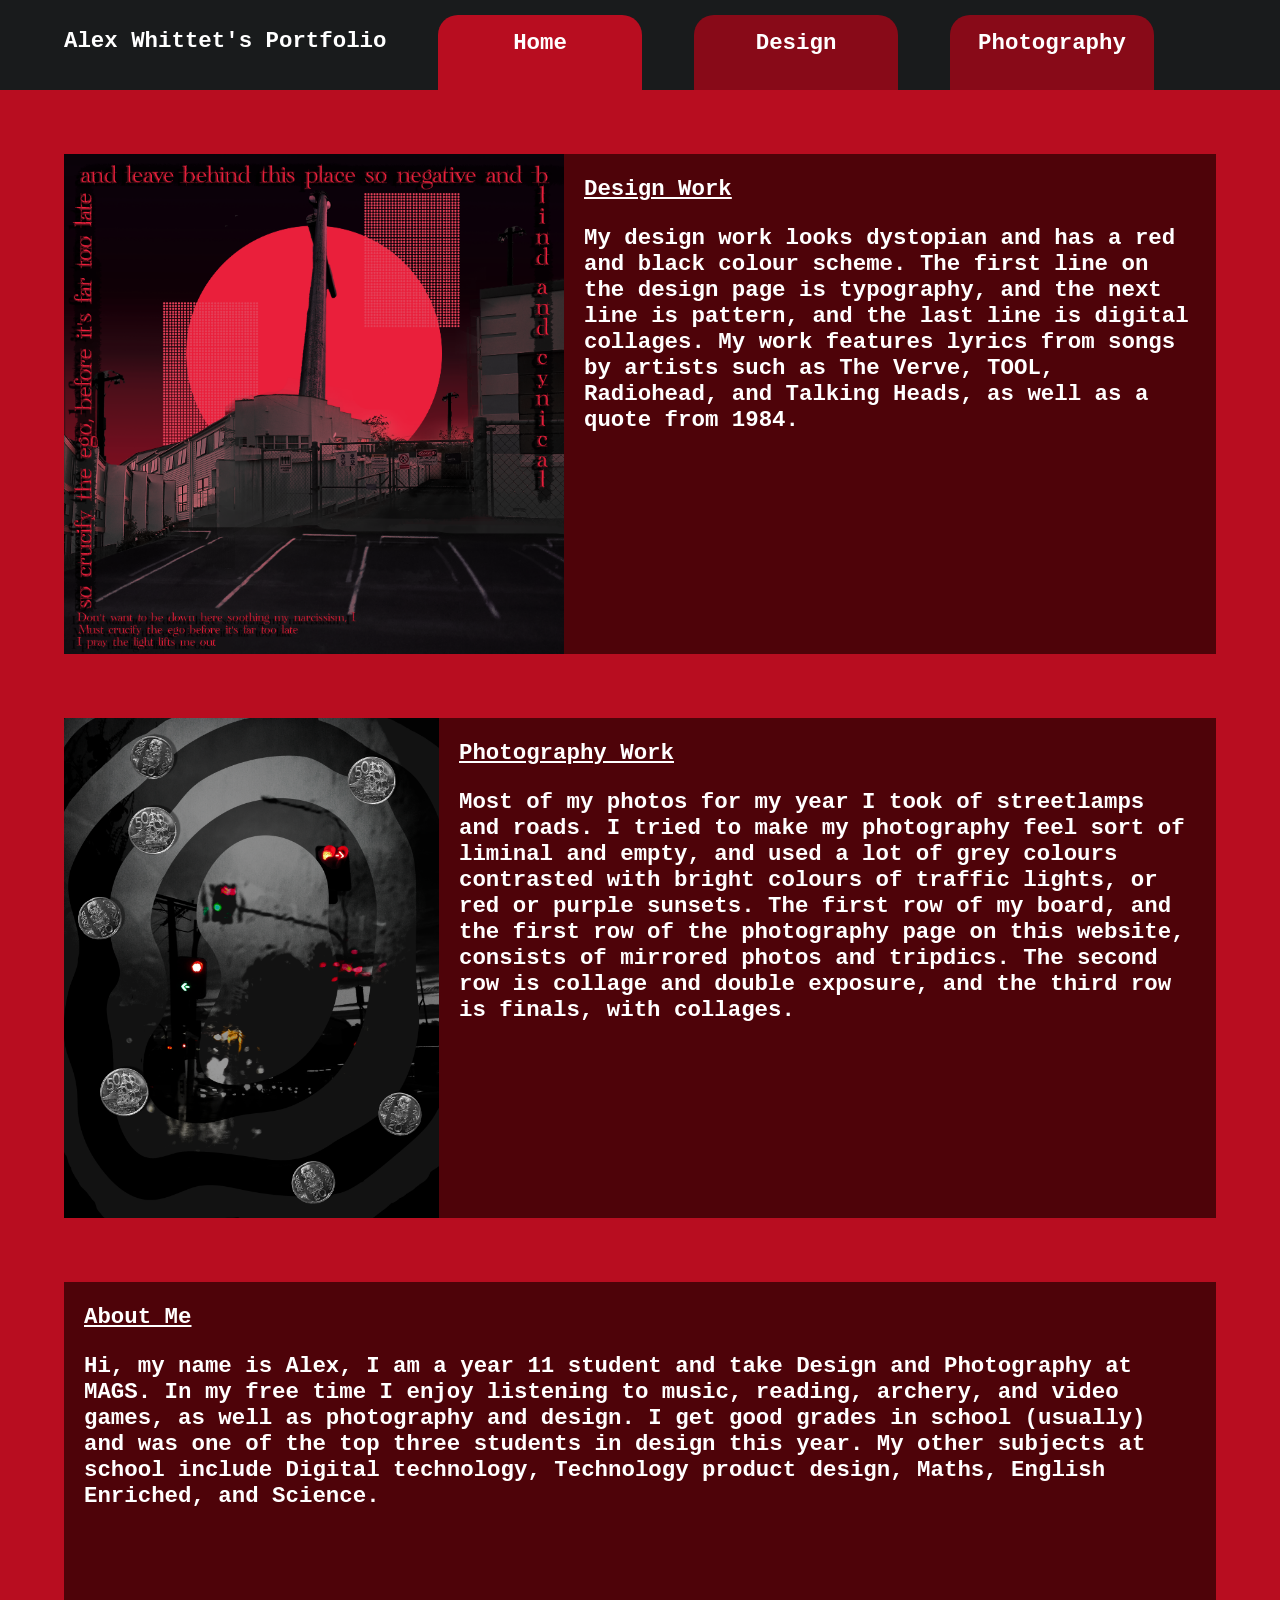
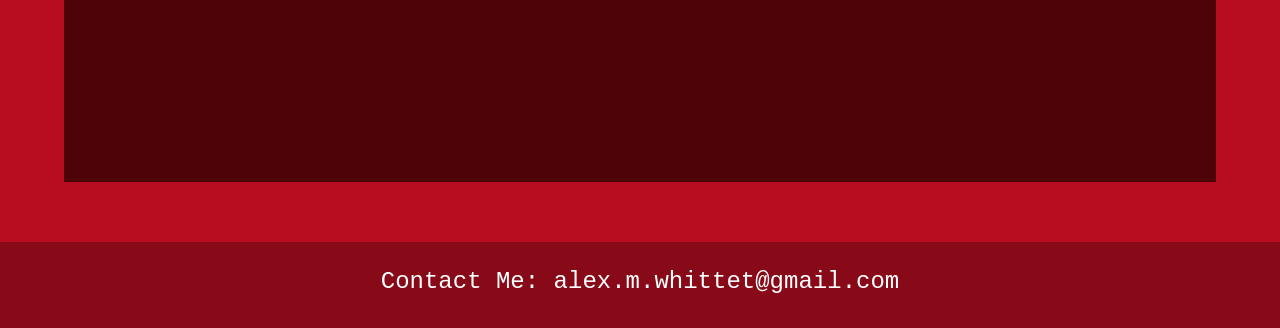
<file: index.html>
<!DOCTYPE html>
<html>
    <head>    
        <title>Home - Alex's Portfolio</title>
        <link rel="stylesheet" href="./styles/styles.css">
    </head>

    <body>
        <div class="header">

            <div class="title">
                Alex Whittet's Portfolio
            </div>


            <a href="./index.html" class="home-button">
                Home
            </a> 

            <a href="./design.html" class="design-button">
                Design
            </a>

            <a href="./photography.html" class="photo-button">
                Photography
            </a>


        </div>
        
        <div class="background">  
            
            <div class="textbox1">
                <img src="./images/design_final.png" class="design_final">
                
                <div class="text1">
                    <h1>
                        <div class="title1">
                            <p>Design Work</p>
                        </div>
                        <p>My design work looks dystopian and has a red and black colour scheme. The first line on the design page is typography, and the next line is pattern, and the last line is digital collages. My work features lyrics from songs by artists such as The Verve, TOOL, Radiohead, and Talking Heads, as well as a quote from 1984.   </p>
                    </h1>
                </div>

            </div>

            <div class="textbox2">
                <img src="./images/photo_final.png" class="photo_final">

                <div class="text2">
                    <h1>
                        <div class="title2">
                            <p>Photography Work</p>
                        </div>
                        <p>Most of my photos for my year I took of streetlamps and roads. I tried to make my photography feel sort of liminal and empty, and used a lot of grey colours contrasted with bright colours of traffic lights, or red or purple sunsets. The first row of my board, and the first row of the photography page on this website, consists of mirrored photos and tripdics. The second row is collage and double exposure, and the third row is finals, with collages. </p>
                    </h1>
                </div>
            </div>

            <div class="textbox3">
                <div class="text3">
                    <h1>
                        <div class="title3">
                            <p>About Me</p>
                        </div>
                        <p>Hi, my name is Alex, I am a year 11 student and take Design and Photography at MAGS. In my free time I enjoy listening to music, reading, archery, and video games, as well as photography and design. I get good grades in school (usually) and was one of the top three students in design this year. My other subjects at school include Digital technology, Technology product design, Maths, English Enriched, and Science. </p>
                    </h1>
                </div>    
            </div>

        </div>

        <div class="footer">
            Contact Me: alex.m.whittet@gmail.com
        </div>


    </body>
</html>
</file>
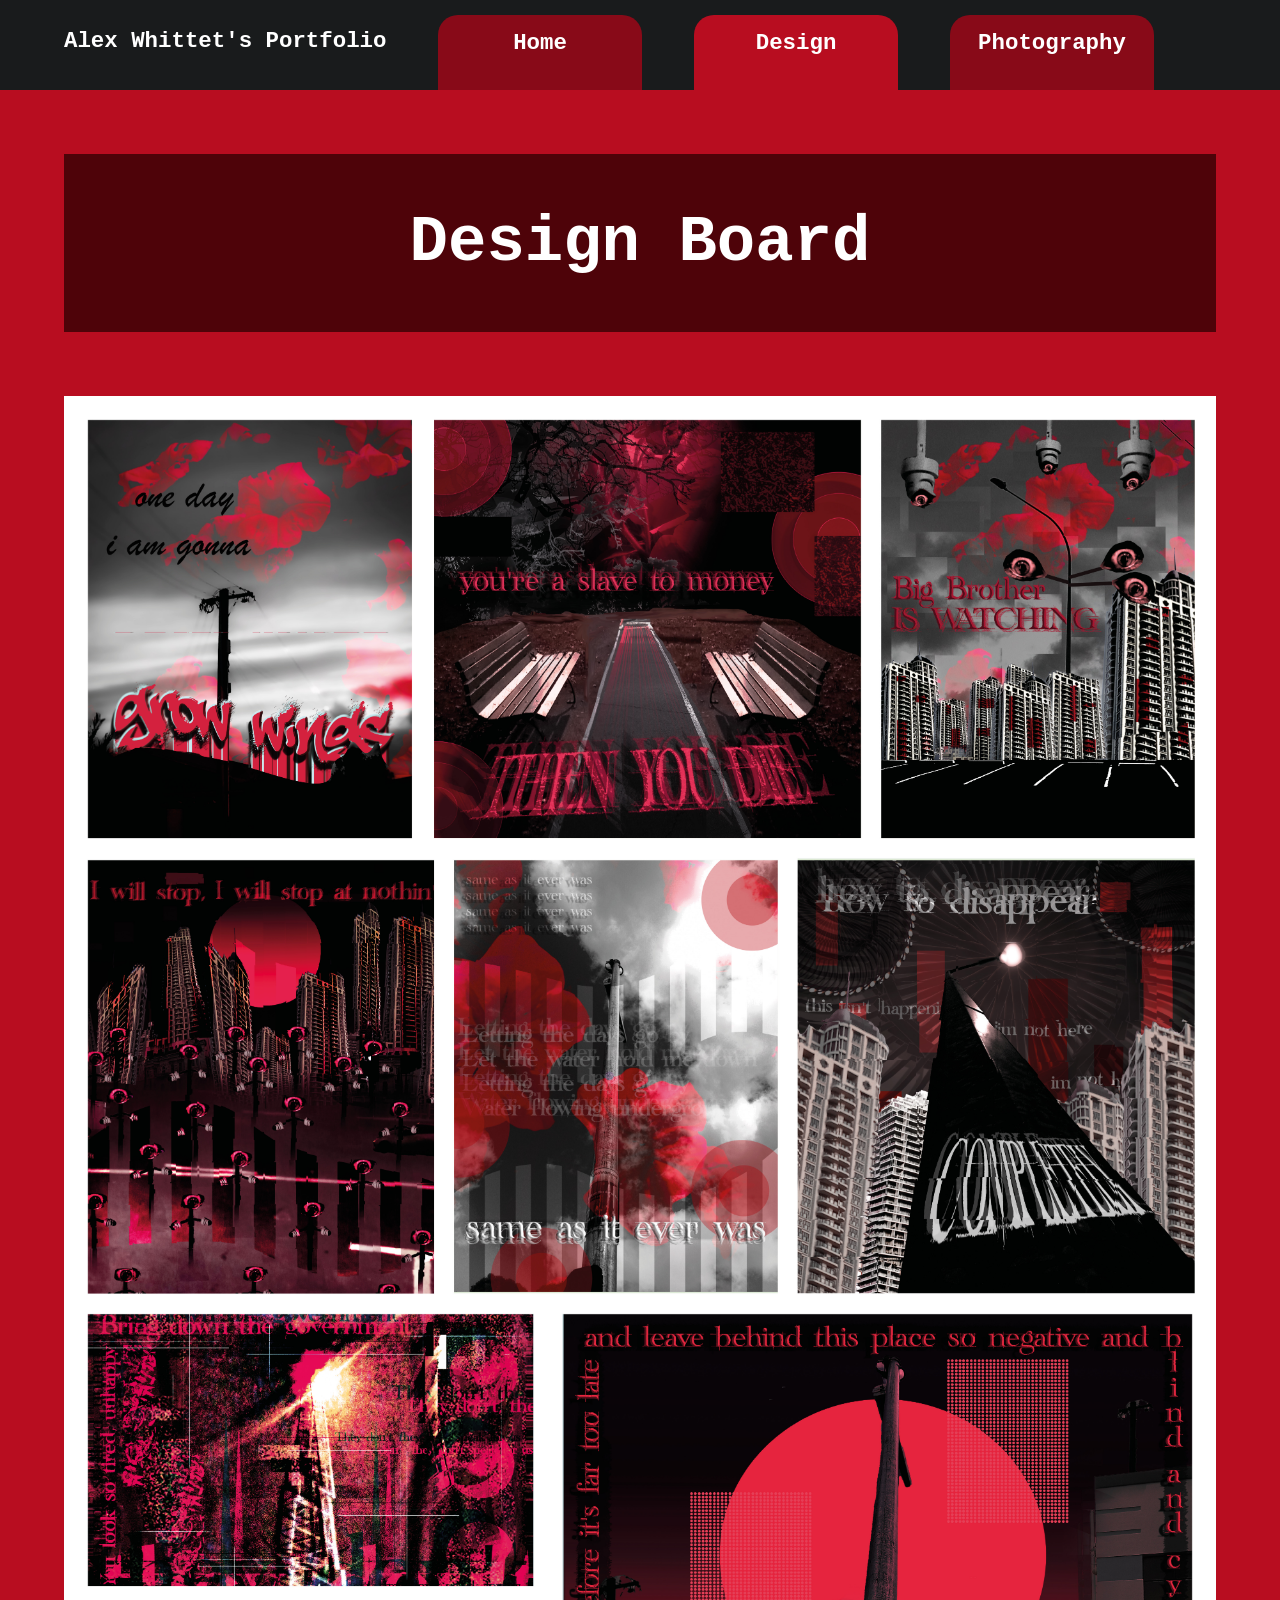
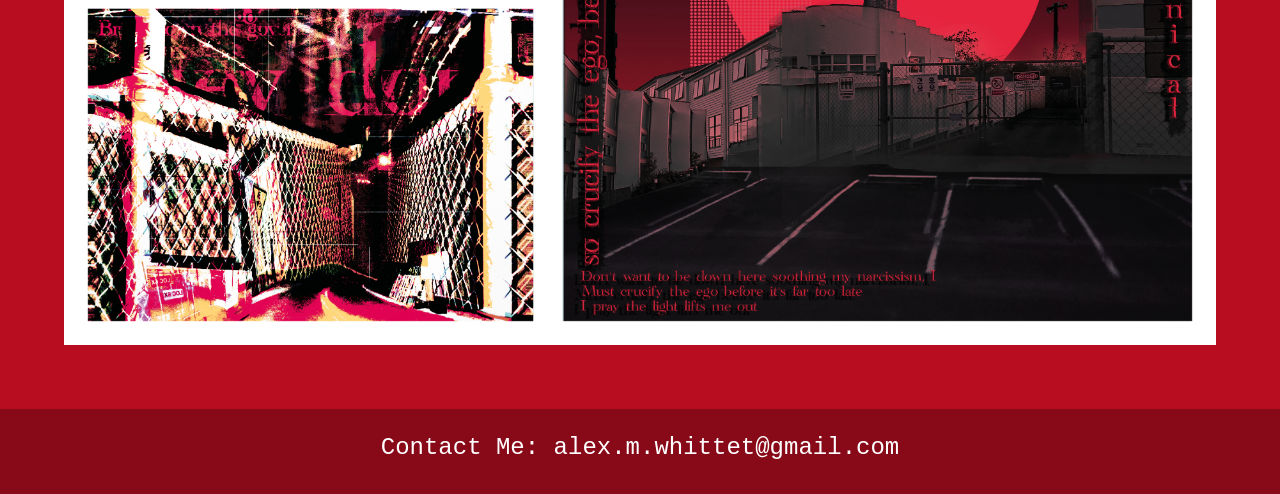
<file: design.html>
<!DOCTYPE html>
<html>
    <head>    
        <title>Design - Alex's Portfolio</title>
        <link rel="stylesheet" href="./styles/design_stylesheet.css">
    </head>

    <body>
        <div class="header">

            <div class="title">
                Alex Whittet's Portfolio
            </div>

            <a href="./index.html" class="home-button">
                Home
            </a> 

            <a href="./design.html" class="design-button">
                Design
            </a>

            <a href="./photography.html" class="photo-button">
                Photography
            </a>

        </div>

        <div class="background"> 
            <div class="design-banner">
                
                <h2>Design Board</h2>
                
            </div>

            <div class="design-board">
                <img src="./images/design_board.jpg" class="design-board-image">
            </div>  
    
        </div>

        <div class="footer">
            Contact Me: alex.m.whittet@gmail.com
        </div>
    </body>
</file>
<file: styles/styles.css>
body {
    margin: 0%;
    background-color: #B80D20;
}

/* header or navigation bar */
.header {
    width: 100%;
    height: 75px;
    background-color: #191B1C;
    font-size: 140%;
    color: #fff;
    font-weight: bolder;
    font-family: 'Courier New', Courier, monospace;
    padding-top: 15px;
    border-radius: 0px;
    display:flex;
}

/* title on the navbar. "Alex Whittet's Portfolio" */
.title {
    padding-left: 5%;
    padding-right: 0px;
    padding-top: 13px;
}

/* makes the buttons on the navbar highlighted when hovered over. */
a:hover, a:active {
    background-color: #B80D20;
}

/* home button on the navbar, takes the user to the homepage */
.home-button {
    border-top-left-radius: 20px;
    border-top-right-radius: 20px;
    width: 12%;
    height: 45px;
    margin-left: 4%;
    background-color: #B80D20;
    color: white;
    padding: 15px 2%;
    text-align: center;
    text-decoration: none;
    display: inline-block;
}

/* design button, takes the user to the design page */
.design-button {
    border-top-left-radius: 20px;
    border-top-right-radius: 20px;
    width: 12%;
    background-color: #880A18;
    height: 45px;
    margin-left: 4%;

    color: white;
    padding: 15px 2%;
    text-align: center;
    text-decoration: none;
    display: inline-block;
}

/* photography button, takes the user to the photography page */
.photo-button {
    border-top-left-radius: 20px;
    border-top-right-radius: 20px;
    width: 12%;
    height: 45px;
    margin-left: 4%;
    background-color: #880A18;
    color: white;
    padding: 15px 2%;
    text-align: center;
    text-decoration: none;
    display: inline-block;
}

/* red background of the website */
.background {
    width: 100%;
    height: 150%;
    background-color:#B80D20 ;
}

/* dark red box for design work */
.textbox1 {
    display: flex;
    background-color: #4E0309;
    width: 90%;
    height: 500px;
    margin-bottom: 60px;
    margin-left: 5%;
    margin-right: 5%;
    margin-top: 5%;
}

/* design image */
.design_final {
    width: auto;
    height: 100%;
    object-fit: cover;
}

/* title - "Design Work" */
.title1 {
    font-weight: bolder;
    text-decoration: underline;
}

/* text box - design */
.text1 {
    margin-left: 20px;
    margin-right: 20px;
    color: #fff;
    font-family: 'Courier New', Courier, monospace;
    font-size: 70%;
}

/* dark red box for photography work */
.textbox2 {
    display: flex;
    background-color: #4E0309;
    width: 90%;
    height: 500px;
    margin-bottom: 60px;
    margin-left: 5%;
    margin-right: 5%;
    margin-top: 5%;
}

/* photography image */
.photo_final {
    width: auto;
    height: 100%;
    object-fit: cover;
}

/* title - "Photography Work */
.title2 {
    font-weight: bolder;
    text-decoration: underline;

    width: auto;
    height: 100%;
    object-fit: cover;
}

/* text box - photography */
.text2 {
    margin-left: 20px;
    margin-right: 20px;
    color: #fff;
    font-family: 'Courier New', Courier, monospace;
    font-size: 70%;

    width: auto;
    height: 100%;
    object-fit: cover;
}

/* dark red box for about me */
.textbox3 {
    display: flex;
    background-color: #4E0309;
    width: 90%;
    height: 500px;
    margin-bottom: 60px;
    margin-left: 5%;
    margin-right: 5%;
    margin-top: 5%;
}

/* title - "About Me" */
.title3 {
    font-weight: bolder;
    text-decoration: underline;

    width: auto;
    height: 100%;
    object-fit: cover;
}

/* text box - about me */
.text3 {
    margin-left: 20px;
    margin-right: 20px;
    color: #fff;
    font-family: 'Courier New', Courier, monospace;
    font-size: 70%;

    width: auto;
    height: 100%;
    object-fit: cover;
}

/* footer - contains contact info */
.footer {
    background-color: #880A18;
    width: 100%;
    height: 60px;
    padding-top: 2%;

    color: #fff;
    font-family: 'Courier New', Courier, monospace;
    font-size: 150%;

    display: inline-flex;
    justify-content: center;
    align-content: center;
}
</file>
<file: styles/design_stylesheet.css>
body {
    margin: 0%;
    background-color: #B80D20;
}

/* header or navigation bar */
.header {
    width: 100%;
    height: 75px;
    background-color: #191B1C;
    font-size: 140%;
    color: #fff;
    font-weight: bolder;
    font-family: 'Courier New', Courier, monospace;
    padding-top: 15px;
    border-radius: 0px;
    display:flex;
}

/* title on the navbar. "Alex Whittet's Portfolio" */
.title {
    padding-left: 5%;
    padding-right: 0px;
    padding-top: 13px;
}

/* makes the buttons on the navbar highlighted when hovered over. */
a:hover, a:active {
    background-color: #B80D20;
}

/* home button on the navbar, takes the user to the homepage */
.home-button {
    border-top-left-radius: 20px;
    border-top-right-radius: 20px;
    width: 12%;
    height: 45px;
    margin-left: 4%;
    background-color: #880A18;
    color: white;
    padding: 15px 2%;
    text-align: center;
    text-decoration: none;
    display: inline-block;
}

/* design button, takes the user to the design page */
.design-button {
    border-top-left-radius: 20px;
    border-top-right-radius: 20px;
    width: 12%;
    background-color: #B80D20;
    height: 45px;
    margin-left: 4%;

    color: white;
    padding: 15px 2%;
    text-align: center;
    text-decoration: none;
    display: inline-block;
}

/* photography button, takes the user to the photography page */
.photo-button {
    border-top-left-radius: 20px;
    border-top-right-radius: 20px;
    width: 12%;
    height: 45px;
    margin-left: 4%;
    background-color: #880A18;
    color: white;
    padding: 15px 2%;
    text-align: center;
    text-decoration: none;
    display: inline-block;
}

/* red background of the website */
.background {
    width: 100%;
    height: 150%;
    background-color:#B80D20 ;
}

/* dark red banner at the top of the page, displays the title of the page */
.design-banner {
    background-color: #4E0309;

    width: 90%;
    margin-bottom: 5%;
    margin-top: 5%;
    margin-left: 5%;
    margin-right: 5%;
    
    display: inline-flex;
    justify-content: center;
    align-content: center;
}

/* text inside the banner. reads "Design Board" */
.design-banner h2 {
    color: #fff;
    font-family: 'Courier New', Courier, monospace;
    font-size: 400%;
}

/* design board frame */
.design-board {
    background-color: #4E0309;
    width: 90%;

    margin-bottom: 5%;
    margin-left: 5%;
    margin-right: 5%;
    
    display: inline-flex;
    justify-content: center;
    align-content: center;
}

/* design board image */
.design-board-image {
    width: 100%;
    height: 100%;
    object-fit: contain;
}

/* footer. contains contact info */
.footer {
    background-color: #880A18;
    width: 100%;
    height: 60px;
    padding-top: 2%;

    color: #fff;
    font-size: 150%;
    font-family: 'Courier New', Courier, monospace;

    display: inline-flex;
    justify-content: center;
    align-content: center;
}
</file>
